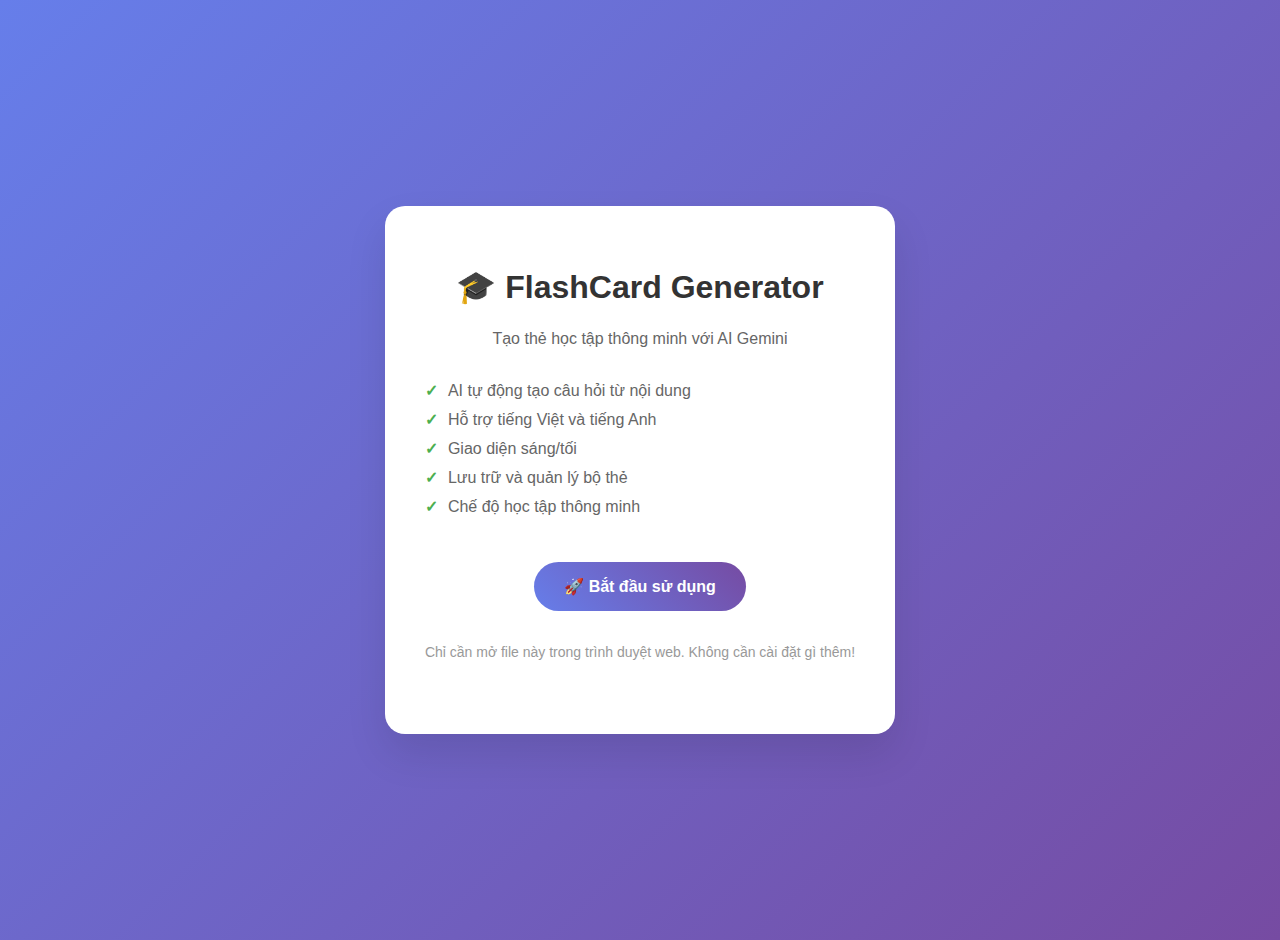
<file: start.html>
<!DOCTYPE html>
<html lang="en">

<head>
  <meta charset="UTF-8">
  <meta name="viewport" content="width=device-width, initial-scale=1.0">
  <title>FlashCard Generator - Start</title>
  <style>
    body {
      font-family: 'Segoe UI', Tahoma, Geneva, Verdana, sans-serif;
      margin: 0;
      padding: 20px;
      background: linear-gradient(135deg, #667eea 0%, #764ba2 100%);
      min-height: 100vh;
      display: flex;
      align-items: center;
      justify-content: center;
    }

    .container {
      background: white;
      padding: 40px;
      border-radius: 20px;
      box-shadow: 0 20px 40px rgba(0, 0, 0, 0.1);
      text-align: center;
      max-width: 500px;
    }

    h1 {
      color: #333;
      margin-bottom: 20px;
    }

    p {
      color: #666;
      margin-bottom: 30px;
      line-height: 1.6;
    }

    .btn {
      display: inline-block;
      padding: 15px 30px;
      background: linear-gradient(45deg, #667eea, #764ba2);
      color: white;
      text-decoration: none;
      border-radius: 25px;
      font-weight: 600;
      transition: transform 0.3s ease, box-shadow 0.3s ease;
    }

    .btn:hover {
      transform: translateY(-2px);
      box-shadow: 0 10px 20px rgba(102, 126, 234, 0.3);
    }

    .features {
      margin-top: 30px;
      text-align: left;
    }

    .feature {
      margin: 10px 0;
      color: #666;
    }

    .feature::before {
      content: "✓";
      color: #4CAF50;
      font-weight: bold;
      margin-right: 10px;
    }
  </style>
</head>

<body>
  <div class="container">
    <h1>🎓 FlashCard Generator</h1>
    <p>Tạo thẻ học tập thông minh với AI Gemini</p>

    <div class="features">
      <div class="feature">AI tự động tạo câu hỏi từ nội dung</div>
      <div class="feature">Hỗ trợ tiếng Việt và tiếng Anh</div>
      <div class="feature">Giao diện sáng/tối</div>
      <div class="feature">Lưu trữ và quản lý bộ thẻ</div>
      <div class="feature">Chế độ học tập thông minh</div>
    </div>

    <br><br>
    <a href="index.html" class="btn">🚀 Bắt đầu sử dụng</a>

    <p style="margin-top: 30px; font-size: 14px; color: #999;">
      Chỉ cần mở file này trong trình duyệt web. Không cần cài đặt gì thêm!
    </p>
  </div>
</body>

</html>
</file>
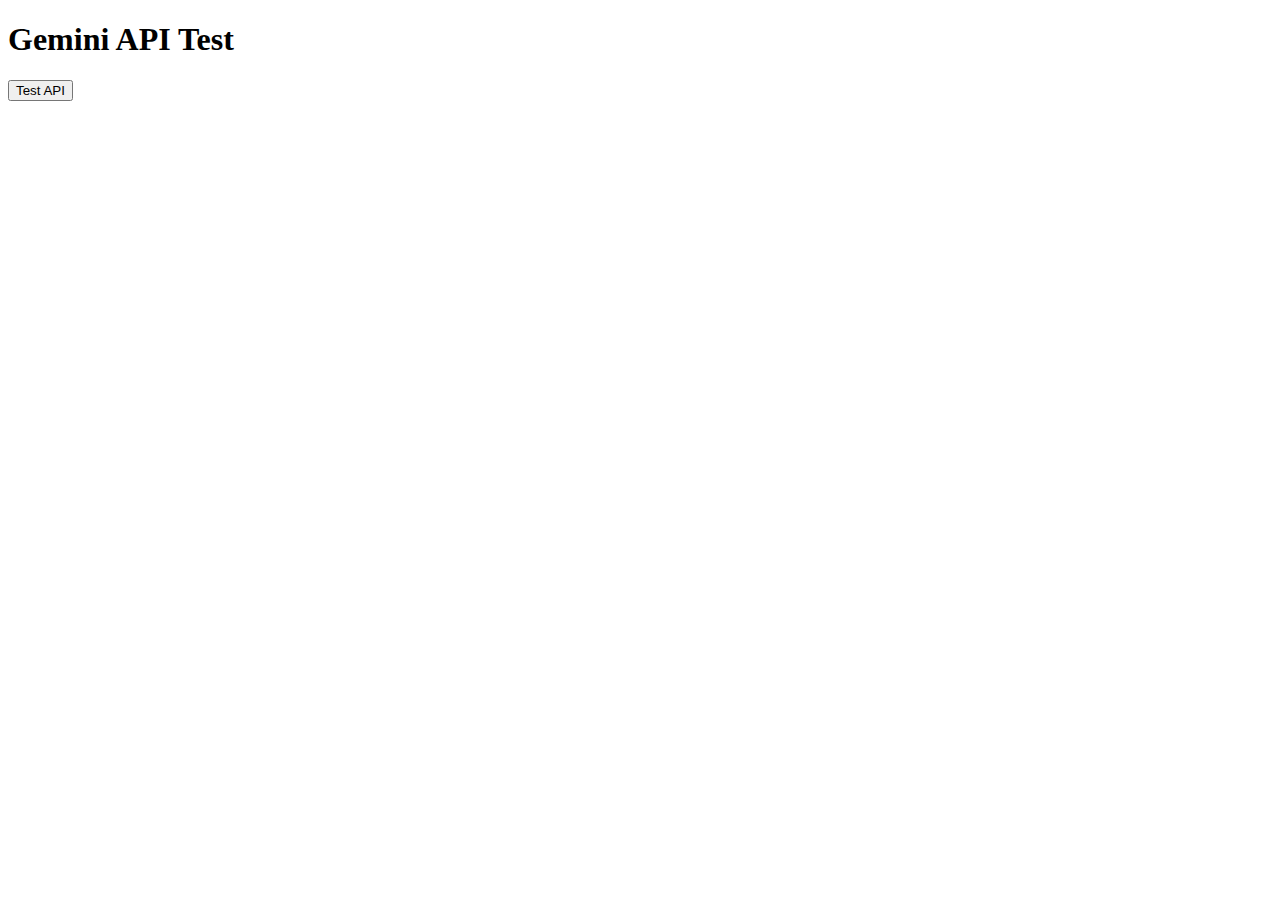
<file: test_api.html>
<!DOCTYPE html>
<html>

<head>
    <title>API Test</title>
</head>

<body>
    <h1>Gemini API Test</h1>
    <button onclick="testAPI()">Test API</button>
    <div id="result"></div>

    <script src="config.js"></script>
    <script>
        async function testAPI() {
            const resultDiv = document.getElementById('result');
            resultDiv.innerHTML = 'Testing...';

            try {
                const success = await window.config.testApiConnection();
                if (success) {
                    resultDiv.innerHTML = '<p style="color: green;">API Connection Successful!</p>';
                } else {
                    resultDiv.innerHTML = '<p style="color: red;">API Connection Failed!</p>';
                }
            } catch (error) {
                resultDiv.innerHTML = `<p style="color: red;">Error: ${error.message}</p>`;
            }
        }
    </script>
</body>

</html>
</file>
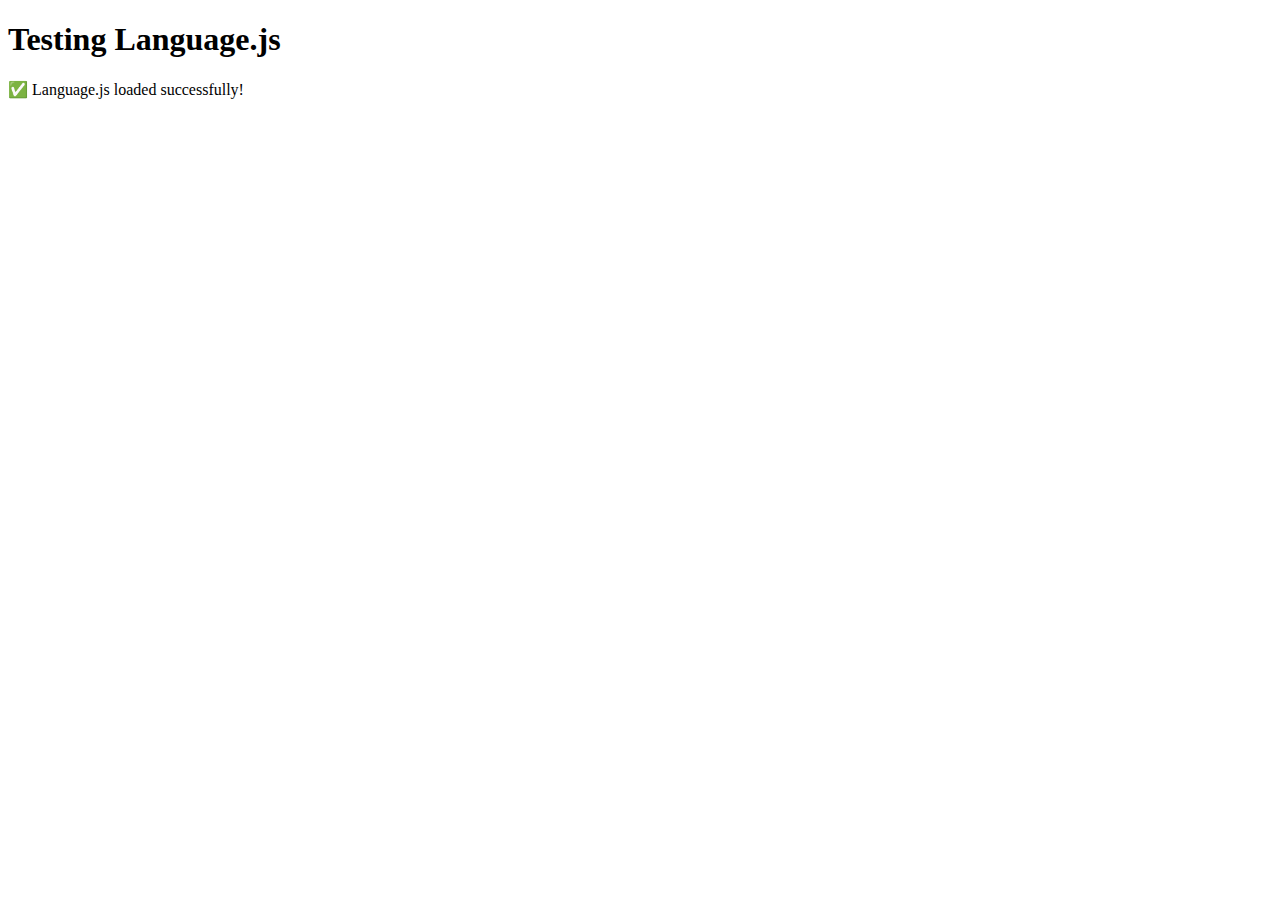
<file: test_language.html>
<!DOCTYPE html>
<html lang="en">
<head>
    <meta charset="UTF-8">
    <meta name="viewport" content="width=device-width, initial-scale=1.0">
    <title>Test Language</title>
</head>
<body>
    <h1>Testing Language.js</h1>
    <div id="result"></div>
    
    <script src="language.js"></script>
    <script>
        try {
            console.log("Language object:", languages);
            console.log("Language Manager:", languageManager);
            document.getElementById('result').innerHTML = "✅ Language.js loaded successfully!";
        } catch (error) {
            console.error("Error:", error);
            document.getElementById('result').innerHTML = "❌ Error: " + error.message;
        }
    </script>
</body>
</html>
</file>
